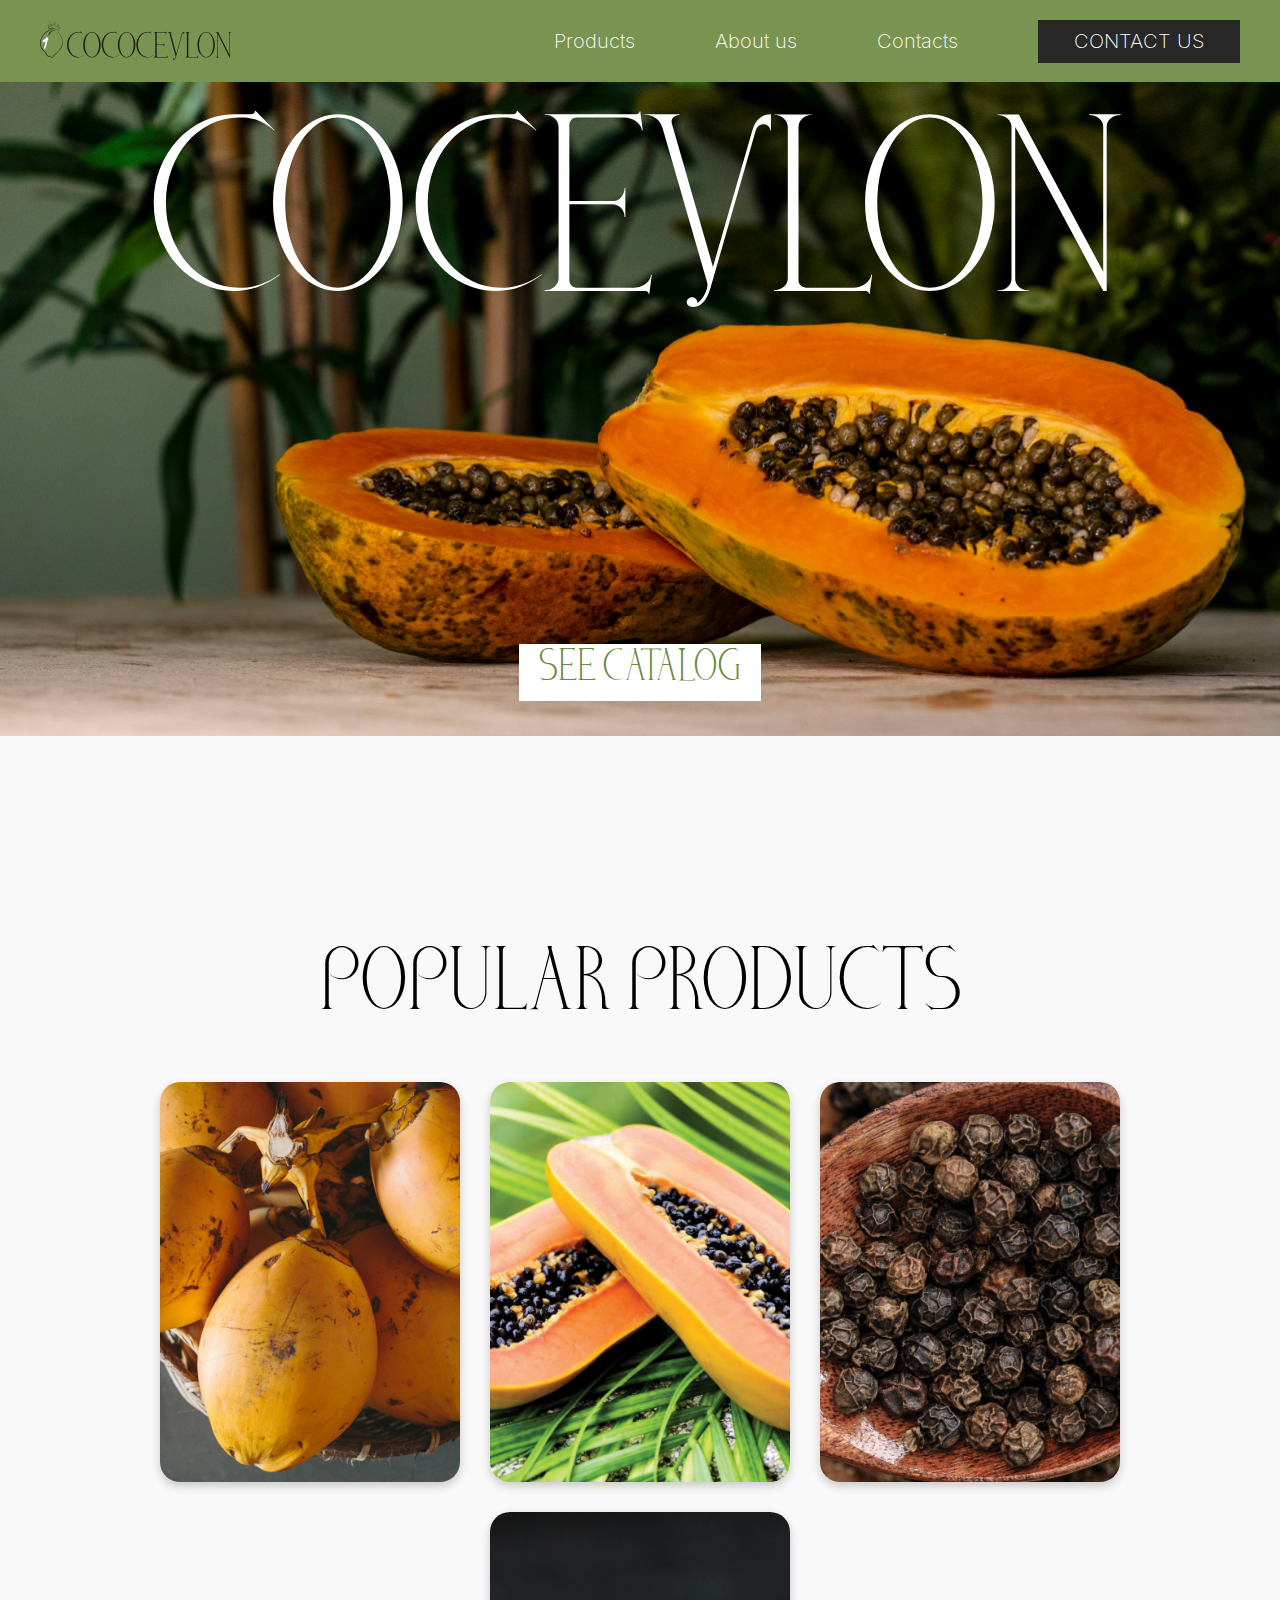
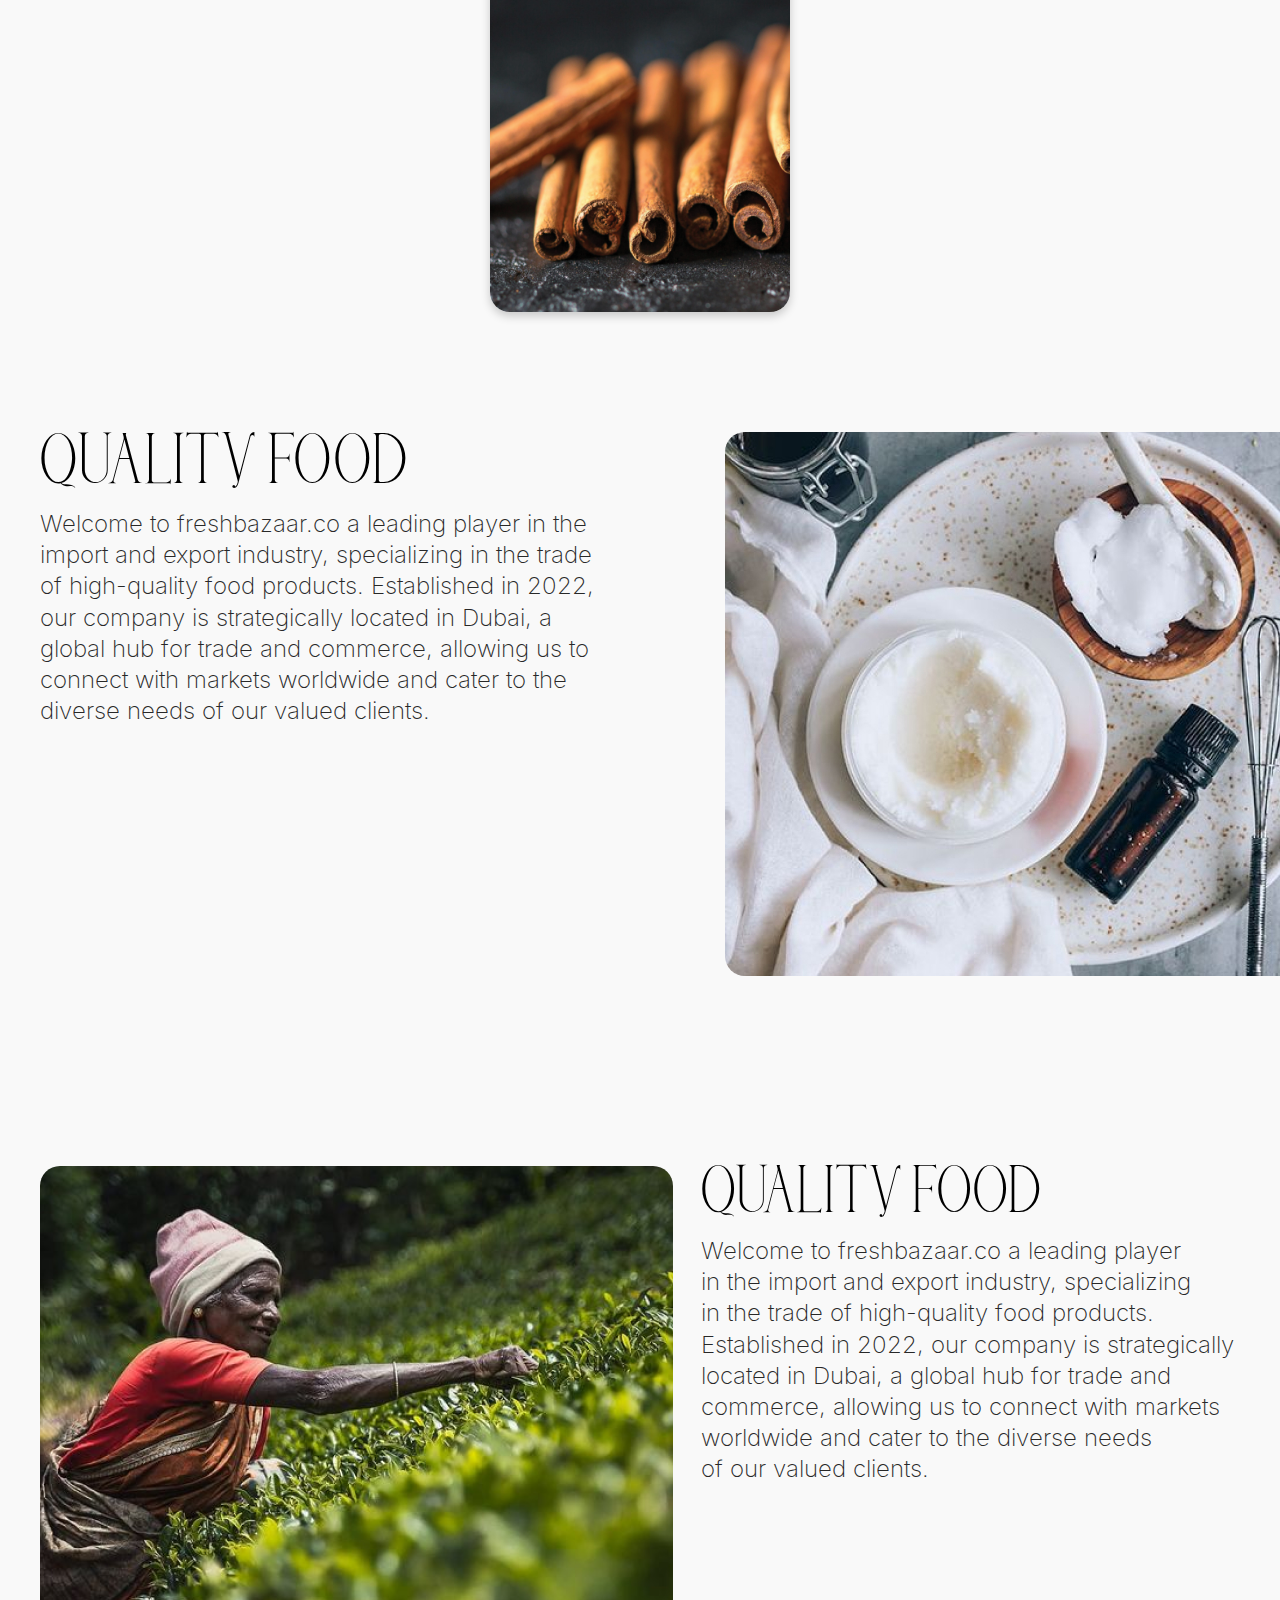
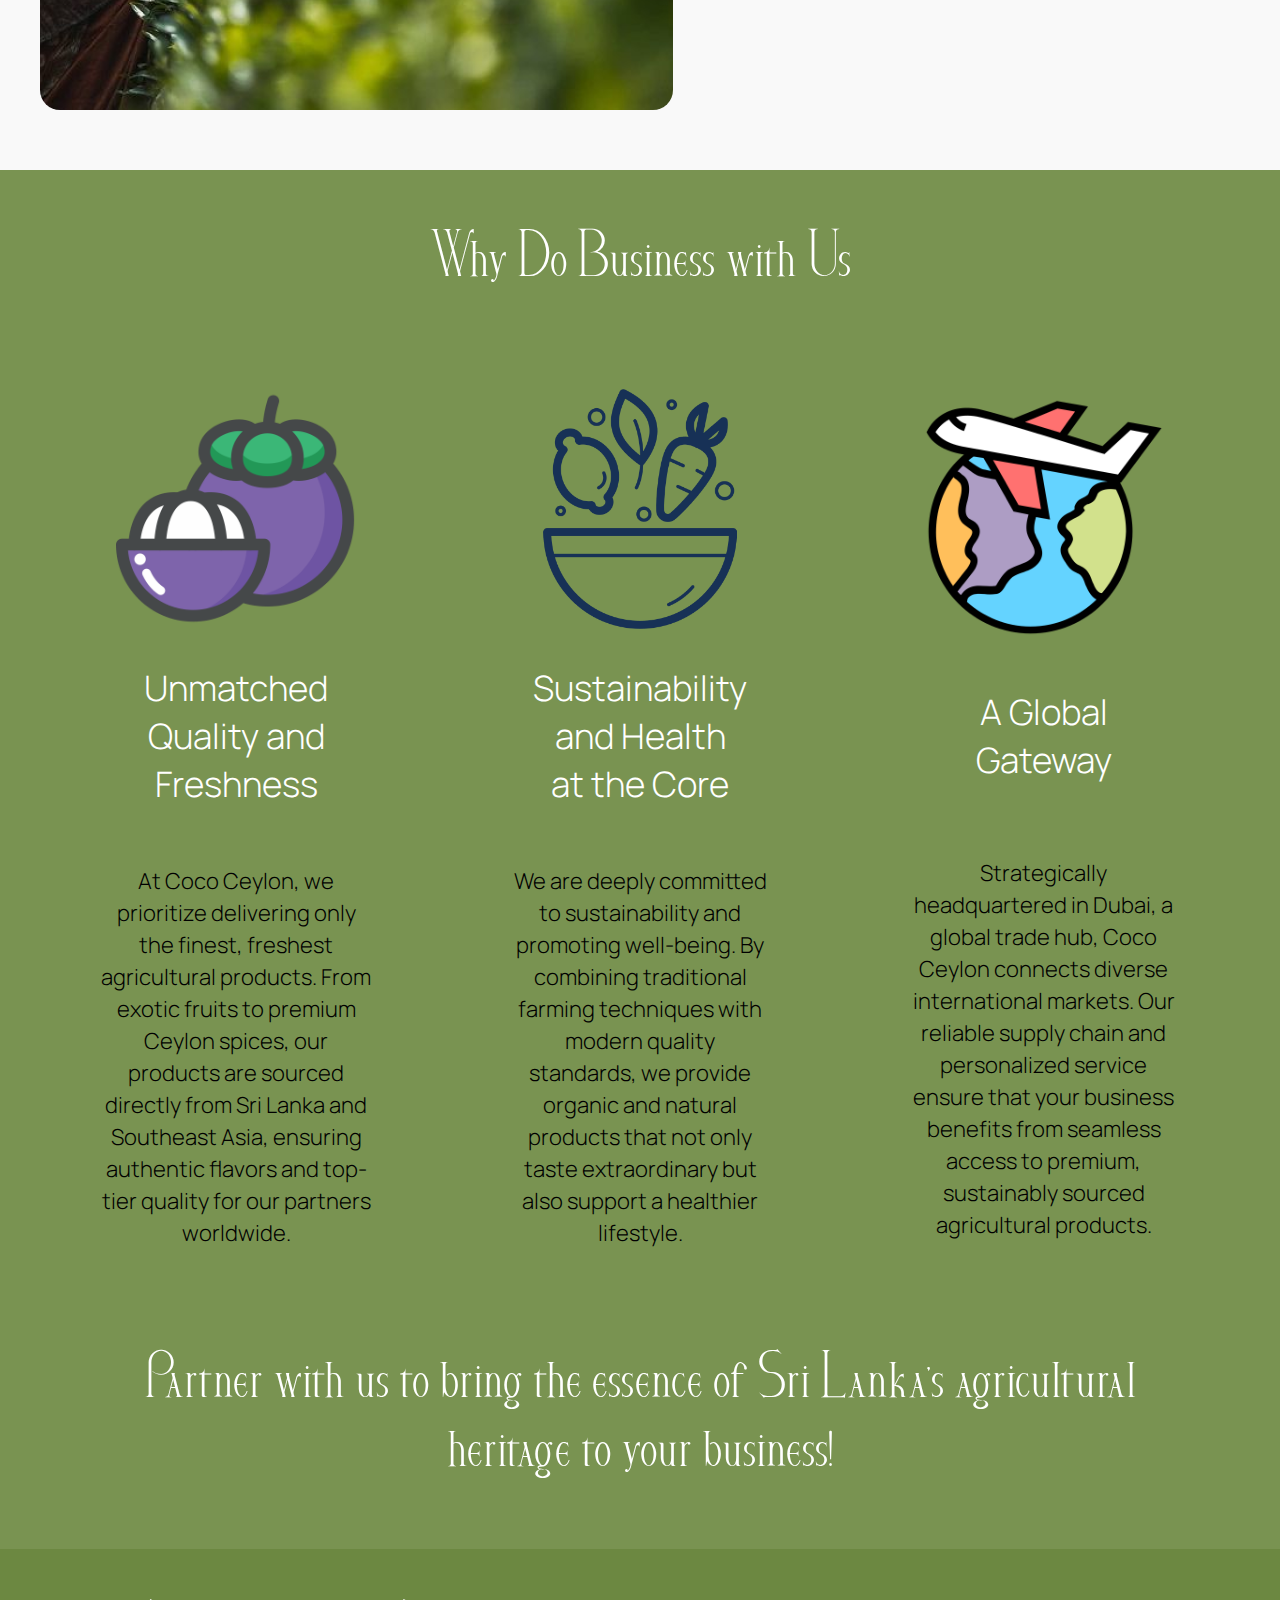
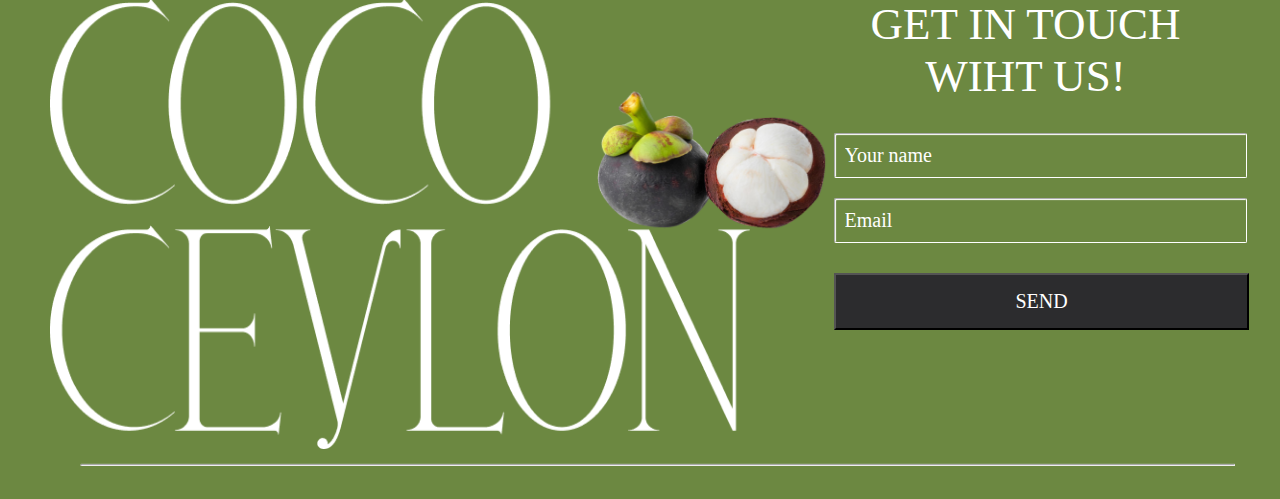
<file: index.html>
<!DOCTYPE html>
<html lang="en">
  <head>
    <meta charset="UTF-8" />
    <meta name="viewport" content="width=device-width, initial-scale=1.0" />
    <title>Coco Ceylon</title>
    <link rel="stylesheet" href="assets/styles/normalize.css" />
    <link rel="stylesheet" href="assets/styles/style.css" />
    <link rel="stylesheet" href="assets/styles/adaptive.css" />
    <link rel="shortcut icon" href="assets/images/coco-favicon.png" />
    <!-- <link rel="stylesheet" href="/assets/styles/Manrope-Light.ttf"> -->
  </head>
  <body>
    <!-- Начало части Юли -->
    <header>
      <div class="menu">
        <!-- Логотип -->
          <img
            class="img_logo"
            src="assets/icon/coco_logo.svg"
            alt="Logotype of the brand"
          />
        <!-- Меню навигации -->
        <nav class="navbar">
          <ul class="list">
            <li><a class="list_item item1" href="#">Products</a></li>
            <li>
              <a class="list_item item2" href="assets/pages/about-us.html"
                >About us</a
              >
            </li>
            <li><a class="list_item item3" href="#contacts">Contacts</a></li>
            <div class="burger_button_contacts">
              <button class="button_contacts">Contact us</button>
            </div>
            <div class="menu_button">
              <button class="button_contacts">
                <a class="button_link" href="#">Contact us</a>
              </button>
            </div>
          </ul>
          <!-- Всплывающее окно -->
          <div class="modal_wrapper">
            <div class="modal_form">
              <h2 class="title_modal">Drop us a line!</h2>
              <div class="input_form">
                <div class="form_input-wrapper">
                  <input class="input w-input" maxlength="256" name="Name" data-name="Name" placeholder="Your name" type="text" id="name" required="">
                </div>
                <div class="form_input-wrapper">
                  <input class="input w-input" maxlength="256" name="Email" data-name="Email" placeholder="Email" type="email" id="Email" required="">
                </div>
                <div class="form_input-wrapper">
                  <textarea placeholder="Message" maxlength="5000" id="field" name="field" data-name="Field" class="input w-input"></textarea>
                </div>
                <button class="wrapper_button"><a class="button_link" href="#">SEND</a></button>
              </div>
            </div>
          </div>
          <!-- Иконка бургер-меню -->
          <div class="nav_burger">
            <span></span>
          </div>
        </nav>
      </div>
    </header>
    <!-- Конец части Юли -->

    <main>
        <!-- Начало части Светы   -->
        <div class="main_picture">
          <div class="main_picture1">
            <img class="logo_name" src="assets/icon/logotype.svg" alt="Логотип" />
          </div>
          <div class="main_picture2">
            <a
              href="assets/pages/Каталог Coco Ceylon_WEB (1).pdf"
              class="button_catalog"
              >SEE CATALOG</a
            >
          </div>
        </div>
    </main>
    
<!-- Конец части Светы -->

<!-- блок Нади -->
    <div>
        <section class="interactive-gallery">
            <h2 class="pop-products">POPULAR PRODUCTS</h2>
            <div class="gallery-container">
                <div class="gallery-item">
                    <img src="/assets/image/king-coconut.png" alt="King Coconut">
                    <p>King Coconut</p>
                </div>
                <div class="gallery-item">
                    <img src="/assets/image/red-rapaya.png" alt="Red Papaya">
                    <p>Red Papaya</p>
                </div>
                <div class="gallery-item">
                    <img src="/assets/image/black-pepper.png" alt="Black Pepper">
                    <p>Black Pepper</p>
                </div>
                <!-- <div class="gallery-item">
                    <img src="/assets/image/turmeric.png" alt="Turmeric">
                    <p>Turmeric</p>
                </div> -->
                <div class="gallery-item">
                    <img src="/assets/image/cinnamon.png" alt="Cinnamon">
                    <p>Cinnamon</p>
                </div>
            </div>
        </section>
    </div>

    <!-- конец блока Нади -->

      <!-- Начало части Насти -->
      <div class="frame_84">
        <div class="frame_83">
          <div class="text_box_01">Quality Food</div>
          <div class="text_box_02">Welcome to freshbazaar.co a 
          leading player in the import and export industry, 
          specializing in the trade of high-quality food 
          products. Established in 2022, our company is 
          strategically located in Dubai, a global hub 
          for trade and commerce, allowing us to connect 
          with markets worldwide and cater to the diverse 
          needs of our valued clients.</div>
        </div>
        <div class="rectangle_92">
          <img class="coco" src="assets/images/coco_image.jpg" alt="coconut picture" width="675px" height="544px">
        </div>
        </div>
    <!-- Конец части Насти -->
<!-- начало части лены -->
<div class="container-5">
  <img class="woman"  src="/assets/images/woman.png" alt="foto woman ">
  <div class="text">
  <div class="quality-food">QUALITY FOOD</div>
      <div class="welcome">Welcome to freshbazaar.co a leading player <br> 
          in the import and export industry, specializing <br>
          in the trade of high-quality food products. Established in 2022, our company is strategically located in Dubai, a global hub for trade and commerce, allowing us to connect with markets worldwide and cater to the diverse needs 
          <br> of our valued clients.</div>
      </div>
</div>
<!-- конец части лена 5 -->
    <!-- Начало части Вики -->
    <div class="cooperate">
      <h2 class="title_cooperate">Why Do Business with Us</h2>
      <div class="reason_container"> 
          <aside class="reason reason_1">
              <img src="./assets/icon/fruit.png" alt="Картинка причины Непревзойденное качество и свежесть">
              <h3>Unmatched<br> Quality and Freshness</h3>
              <div class="overlay_1">
                  <p class="text_reason">At Coco Ceylon, we prioritize
                  delivering only the finest, freshest agricultural products. From exotic fruits to premium Ceylon spices, our products are sourced directly from Sri Lanka and Southeast Asia, ensuring authentic flavors and top-tier quality for our partners worldwide.</p>
              </div>
          </aside>
          <aside class="reason" class="reason_2">
              <img src="./assets/icon/vegetables.png" alt=" Картинка причины устойчивое развитие и здоровье">
              <h3>Sustainability and Health<br> at the Core</h3>
              <div class="overlay_2">
                  <p class="text_reason">We are deeply committed to
                  sustainability and promoting well-being. By combining traditional farming techniques with modern quality standards, we provide organic and natural products that not only taste extraordinary but also support a healthier lifestyle.</p>
              </div>
          </aside>
          <aside class="reason" class="reason_3">
              <img src="./assets/icon/planet.png" alt="Картинка причины глобальный шлюз">
              <h3>A Global<br> Gateway</h3>
              <div class="overlay_3">
                  <p class="text_reason">Strategically headquartered in Dubai, a global trade hub, Coco   Ceylon connects diverse international markets. Our reliable supply   chain and personalized service ensure that your business benefits  from seamless access to premium, sustainably sourced agricultural products.</p>
              </div>
          </aside>
      </div>
      <span class="description_cooperate">Partner with us to bring the essence of Sri Lanka&#39;s agricultural heritage to your business!</span>
  </div>
<!-- Конец части Вики -->
    </main>
   <!-- начало блок 7 Елена М -->
    <footer id="contacts">
        <img src="assets/images/text_footer.png" alt="надпись" class="pic_1" width="700px"; height="450px">
        <img src="assets/images/fructs.png" alt="фрукты" class="pic_2" width="250px"; height="180px">
        
        <div class="form-container">
        <form action="#" method="post" target="blank">
            <fildset>
                <ul>
                    <legend class="form-container_title" >GET IN TOUCH WIHT US!</legend>
                    <div>
                        <label for="name"></label>
                        <input type="text" name="name" placeholder="Your name" id="name" class="form-container_name" required>
                        </div>
                        <div>
                        <label for="userEmail"></label>
                        <input type="email" placeholder="Email" id="userEmail" class="form-container_email"/>
                        </div>
                </ul>
                    <div>
                    <button type="submit"class="form-container_button">SEND</button>
                    </div>
            </fildset>
        </form>
        </div>
        <hr class="hr-line">
    </footer>
<!-- конец блок 7 Елена М  -->
    
    <script>
      document
        .querySelector(".nav_burger")
        .addEventListener("click", function () {
          this.classList.toggle("active");
          document.querySelector(".list").classList.toggle("open");
        });
      document
        .querySelector(".button_link")
        .addEventListener("click", function () {
          this.classList.toggle("active");
          document.querySelector(".modal_wrapper").classList.toggle("open");
        });
    </script>
  </body>
</html>
</file>
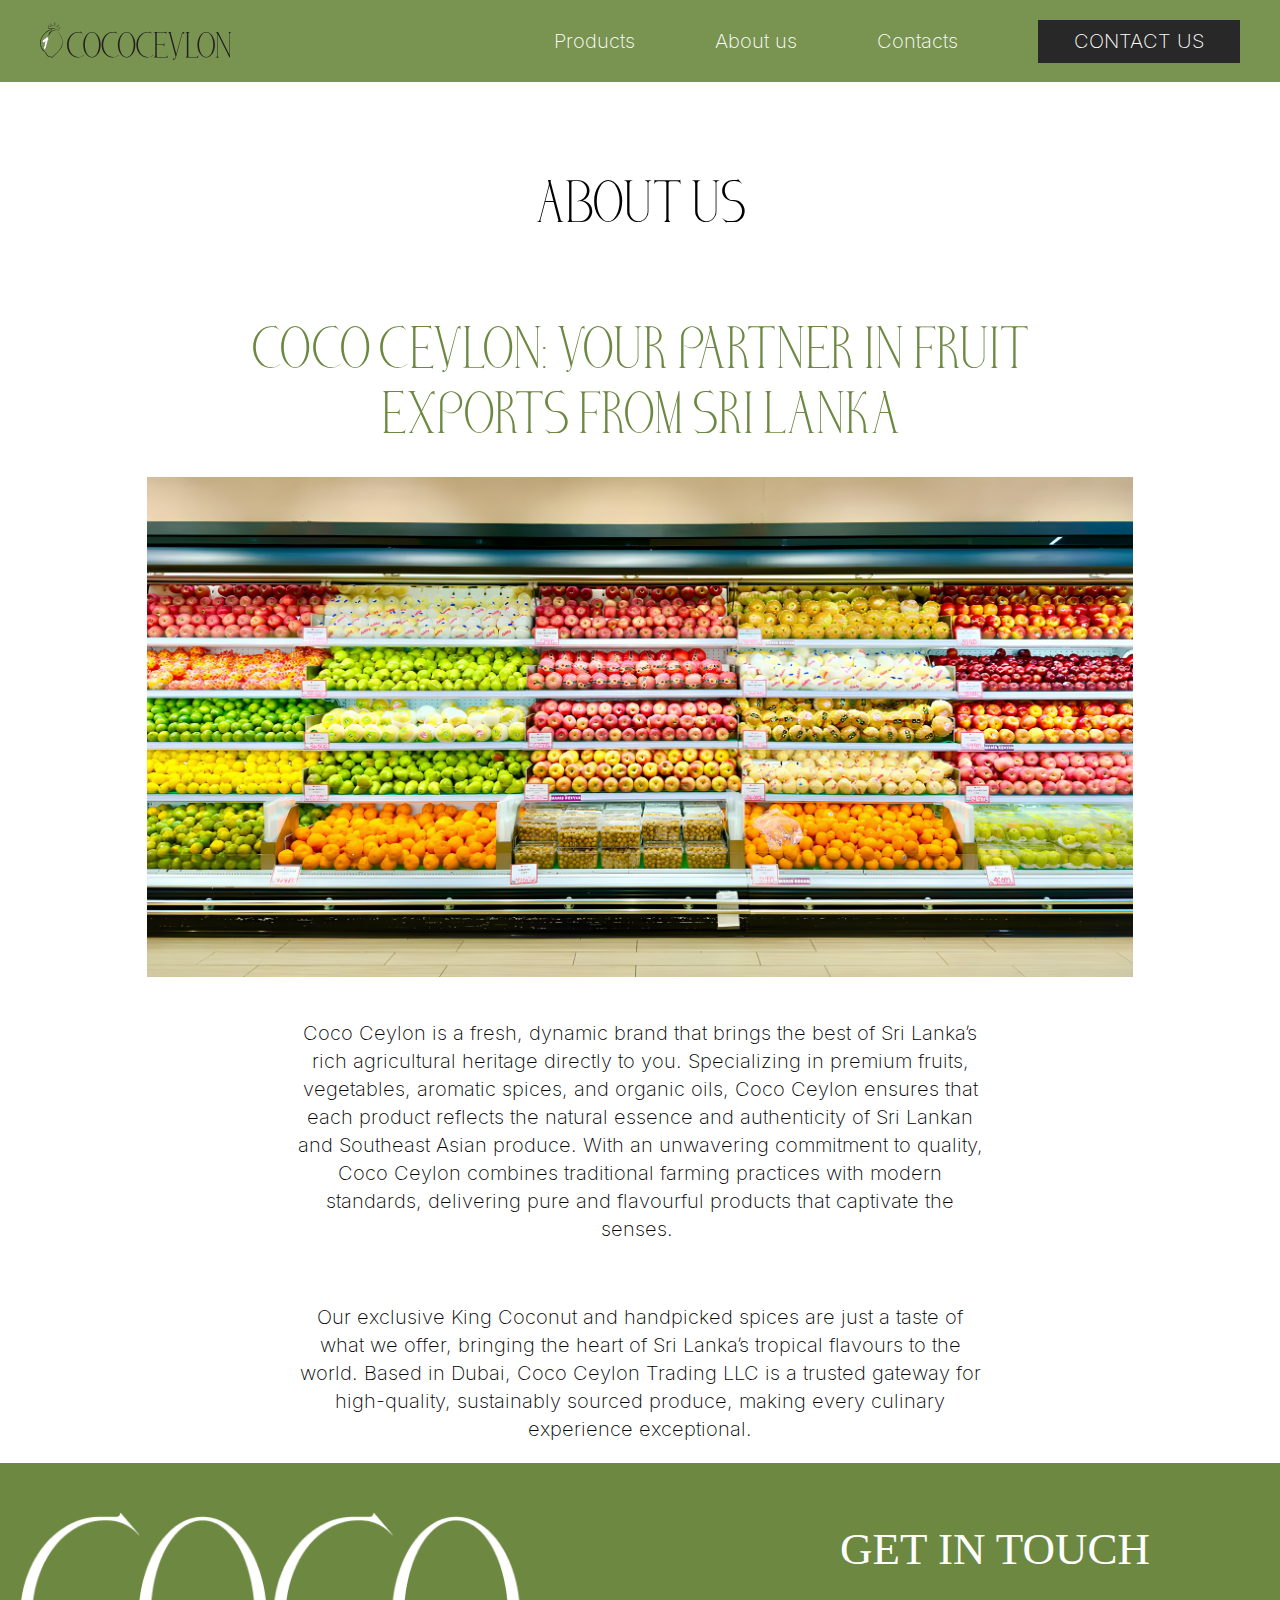
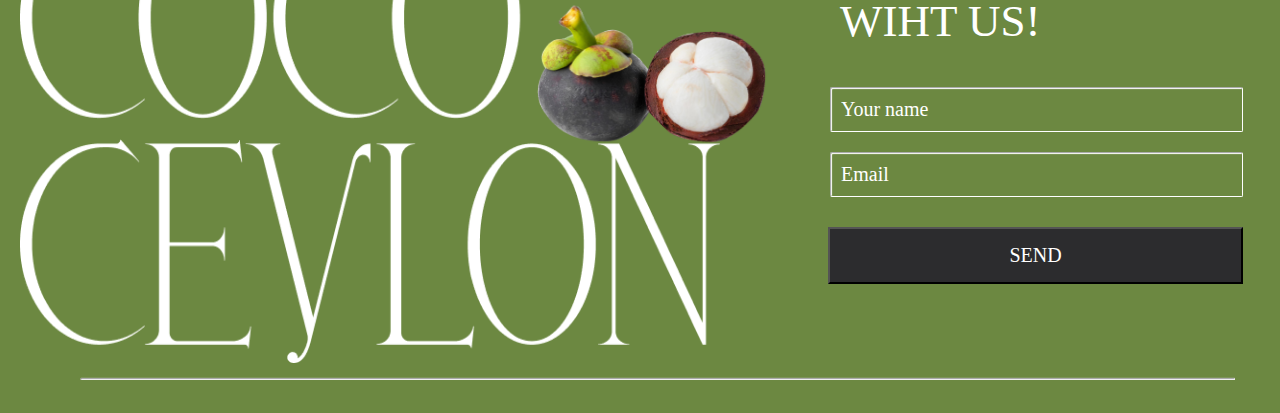
<file: assets/pages/about-us.html>
<!DOCTYPE html>
<html lang="ru">
  <head>
    <meta charset="UTF-8" />
    <meta name="viewport" content="width=device-width, initial-scale=1.0" />
    <title>About Us</title>
    <link rel="stylesheet" href="style/normalize.css" />
    <link rel="stylesheet" href="style/adaptive.css" />
    <link rel="stylesheet" href="style/style-about-us.css" />
    <link rel="shortcut icon" href="assets-about-us/img/coco-favicon.png" />
  </head>
  <body>
    <!-- Начало части Юли -->
    <header>
      <div class="menu">
        <!-- Логотип -->
        <img
          class="img_logo"
          src="assets-about-us/icon/coco_logo.svg"
          alt="Logotype of the brand"
        >
        <!-- Меню навигации -->
        <nav class="navbar">
          <ul class="list">
            <li><a class="list_item item1" href="#">Products</a></li>
            <li>
              <a class="list_item item2" href="about-us.html">About us</a>
            </li>
            <li><a class="list_item item3" href="#contacts">Contacts</a></li>
            <div class="burger_button_contacts">
              <button class="button_contacts">Contact us</button>
            </div>
            <div class="menu_button">
              <button class="button_contacts">
                <a class="button_link" href="#">Contact us</a>
              </button>
            </div>
          </ul>
          <!-- Всплывающее окно -->
          <div class="modal_wrapper">
            <div class="modal_form">
              <h2 class="title_modal">Drop us a line!</h2>
              <div class="input_form">
                <div class="form_input-wrapper">
                  <input
                    class="input w-input"
                    maxlength="256"
                    name="Name"
                    data-name="Name"
                    placeholder="Your name"
                    type="text"
                    id="name"
                    required=""
                  />
                </div>
                <div class="form_input-wrapper">
                  <input
                    class="input w-input"
                    maxlength="256"
                    name="Email"
                    data-name="Email"
                    placeholder="Email"
                    type="email"
                    id="Email"
                    required=""
                  />
                </div>
                <div class="form_input-wrapper">
                  <textarea
                    placeholder="Message"
                    maxlength="5000"
                    id="field"
                    name="field"
                    data-name="Field"
                    class="input w-input"
                  ></textarea>
                </div>
                <button class="wrapper_button">
                  <a class="button_link" href="#">SEND</a>
                </button>
              </div>
            </div>
          </div>
          <!-- Иконка бургер-меню -->
          <div class="nav_burger">
            <span></span>
          </div>
        </nav>
      </div>
    </header>
    <!-- Конец части Юли -->

    <main>
      <section>
        <h1 class="h1-about-us">ABOUT US</h1>
        <h2 class="h2-about-us">
          Coco Ceylon: Your Partner in Fruit <br />Exports from Sri Lanka
        </h2>
      </section>
      <article class="article-about-us">
        <img
          class="pic-about-us"
          src="assets-about-us/img/fruit.jpg"
          alt="photo of fruit in supermarket"
        />
        <section class="p1-about-us">
          <p>
            Coco Ceylon is a fresh, dynamic brand that brings the best of Sri
            Lanka’s rich agricultural heritage directly to you. Specializing in
            premium fruits, vegetables, aromatic spices, and organic oils, Coco
            Ceylon ensures that each product reflects the natural essence and
            authenticity of Sri Lankan and Southeast Asian produce. With an
            unwavering commitment to quality, Coco Ceylon combines traditional
            farming practices with modern standards, delivering pure and
            flavourful products that captivate the senses. ‍
          </p>
        </section>
        <section class="p2-about-us">
          <p>
            Our exclusive King Coconut and handpicked spices are just a taste of
            what we offer, bringing the heart of Sri Lanka’s tropical flavours
            to the world. Based in Dubai, Coco Ceylon Trading LLC is a trusted
            gateway for high-quality, sustainably sourced produce, making every
            culinary experience exceptional.
          </p>
        </section>
      </article>
    </main>
    <!-- начало блок 7 Елена М -->
    <footer>
      <img
        src="assets-about-us/img/text_footer.png"
        alt="надпись"
        class="pic_1"
        width="700px"
        ;
        height="450px"
      />
      <img
        src="assets-about-us/img/fructs.png"
        alt="фрукты"
        class="pic_2"
        width="250px"
        ;
        height="180px"
      />

      <div class="form-container">
        <form action="#" method="post" target="blank">
          <fildset>
            <ul>
              <legend class="form-container_title">
                GET IN TOUCH WIHT US!
              </legend>
              <div>
                <label for="name"></label>
                <input
                  type="text"
                  name="name"
                  placeholder="Your name"
                  id="name"
                  class="form-container_name"
                  required
                />
              </div>
              <div>
                <label for="userEmail"></label>
                <input
                  type="email"
                  placeholder="Email"
                  id="userEmail"
                  class="form-container_email"
                />
              </div>
            </ul>
            <div>
              <button type="submit" class="form-container_button">SEND</button>
            </div>
          </fildset>
        </form>
      </div>
      <hr class="hr-line" />
    </footer>
    <script>
      document
        .querySelector(".nav_burger")
        .addEventListener("click", function () {
          this.classList.toggle("active");
          document.querySelector(".list").classList.toggle("open");
        });
      document
        .querySelector(".button_link")
        .addEventListener("click", function () {
          this.classList.toggle("active");
          document.querySelector(".modal_wrapper").classList.toggle("open");
        });
    </script>
  </body>
</html>
</file>
<file: assets/styles/style.css>
html {
    font-size: 20px;
}

@font-face {
    font-family: "Arina";
    src: url(//assets/fonts/arina.ttf);
    font-weight: 400;
}

@font-face {
    font-family: "Inter";
    src: url(/assets/pages/assets-about-us/fonts/Inter-ExtraLight.ttf);
    font-weight: 400;
}

body {
    margin: 0;
    min-width: 300px;
}

/* Начало части Юли */

header {
    width: 100%;
}
.menu {
    padding: 5px 40px;
    margin: 0;
    display: flex;
    flex-direction: row;
    flex-wrap: nowrap;
    justify-content: space-between;
    align-items: center;
    width: 100%;
    background-color: #799351;
}

.img_logo {
    width: 15%;
}

.list {
    padding: 0;
    margin: 15px 0;
    display: flex;
    flex-direction: row;
    align-items: center;
    font-size: 1rem;
    font-family: "Inter", sans-serif;
    font-weight: 400;
    line-height: 26px;
    word-wrap: break-word;
    text-align: center;
    list-style-type: none;
}

.list_item {
    color: #ffffff;
    text-decoration: none;
}

.menu_button {
    padding-right: 40px;
    margin-right: 40px;
    min-width: 80px;
    height: 42px;
    font-size: 1rem;
    font-family: "Inter", sans-serif;
    font-weight: 300;
    text-decoration: none;
    text-align: center;
}

.button_contacts {
    padding: 10px 36px;
    border: 0;
    background-color: #282828;
    text-transform: uppercase;
}

.button_contacts:hover {
    background-color: #282828de;
}

.button_link {
    text-decoration: none;
    color: #ffffff;
}

.burger_button_contacts {
    display: none;
}

.list_item {
    margin-right: 80px;
}

.list_item:hover {
    text-decoration: underline;
}

.open {
    display: flex !important;
}

.nav_burger {
    display: none;
}

.modal_wrapper {
    display: none;
}

.modal_wrapper.open {
    margin: 100px 0 0 450px;
    padding: 30px 110px 114px;
    position: fixed;
    top: 0;
    left: 0;
    background-color: #fff;
    z-index: 1;
    display: flex;
    justify-content: center;
    align-items: center;
}

.modal_form {
    grid-column-gap: 1rem;
    grid-row-gap: 1rem;
    justify-content: center;
    width: 100%;
    display: flex;
    flex-direction: column;
    padding: 20px 0;
}

.title_modal {
    margin: 0;
    color: #799351;
    text-transform: uppercase;
    font-family: Inter, sans-serif;
    font-size: 2.5rem;
    font-weight: 300;
    line-height: 120%;
}

.input_form {
    grid-column-gap: 1rem;
    grid-row-gap: 1rem;
    flex-flow: column;
    display: flex;
}

.wrapper_button {
    text-align: center;
    min-width: 160px;
    height: 58px;
    padding: 10px;
    font-family: "Arina", sans-serif;
    font-size: 1.5rem;
    font-weight: 400;
    line-height: 44px;
    transition: background-color .2s, color .2s;
    background-color: black;
    color: #FFFFFF;
}

.wrapper_button:hover {
    background-color: #282828e4;
}

.input {
    border: 1px solid #799351;
    color: black;
    border-radius: 0;
    width: 95%;
    margin-bottom: 0;
    padding: 10px;
    font-size: 1rem;
    line-height: 1rem;
    transition: padding .2s, border-width .2s, border-radius .2s, color .2s, background-color .2s, border-color .2s;
}

/* Конец части Юли */

/* Начало части Светы */
.main_picture{
    justify-content: space-between;
    display: flex;
    flex-direction: column;
    width: 100%;
    height:654px;
    margin:0px;
    background-image:url(/assets/image/debora-cardenas.png);
    background-position: center;
    background-repeat: no-repeat;
    background-size: cover;
    }

    .logo_name{
        width: 100%;
        height: 202px;
        }
        
    .button_catalog{
        display: flex;
        justify-content: center;
        align-items: center;
        background: #FFFFFF;
        border-style: none;
        color: #6C8841;
        font-family: "Arina", sans-serif;
        font-size: 2rem;
        font-weight: 400;
        line-height: 47px;
        font-style: normal;
        text-decoration: none;
        text-align: center;
        cursor: pointer;
        padding:5px 20px;
        }
    
        .main_picture1{
            display: flex;
            justify-content: center;
            padding-top:29px;
        }

        .main_picture2{
            display: flex;
            justify-content: center;
            align-items: center;
            padding-bottom:35px;
        }

        .button_catalog:hover{
            border: 2px solid #141414;;
        }
        
        .button_catalog:focus{
            background-color:rgba(43, 36, 36, 0.5);
        }
         /* Конец части Светы */
    
/* блок Нади */

body {
    text-align: center;
    background-color: #f9f9f9;
    margin: 0;
    padding: 0;
}

.pop-products {
    margin-top: 50px;
    margin-bottom: 50px;
    font-family: Arina, sans-serif;
    font-size: 4rem;
    font-weight: 400;
    line-height: 76px;
}

.interactive-gallery {
    max-width: 1400px;
    margin: 0 auto;
    padding: 20px;
    margin-top: 150px;
    margin-bottom: 100px;
}

.gallery-container {
    display: flex;
    justify-content: center;
    gap: 30px;
    flex-wrap: wrap;
}

.gallery-item {
    position: relative;
    width: 300px;
    height: 400px;
    overflow: hidden;
    border-radius: 20px;
    box-shadow: 0 4px 10px rgba(0, 0, 0, 0.2);
    transition: transform 0.3s ease, box-shadow 0.3s ease;
}

.gallery-item img {
    width: 100%;
    height: 100%;
    object-fit: cover;
    transition: transform 0.3s ease;
}

.gallery-item:hover {
    transform: scale(1.1);
    box-shadow: 0 8px 20px rgba(0, 0, 0, 0.3);
}

.gallery-item:hover img {
    transform: scale(1.2);
}

.gallery-item p {
    position: absolute;
    bottom: 10px;
    left: 50%;
    transform: translateX(-50%);
    background: rgba(0, 0, 0, 0.6);
    color: white;
    padding: 8px 15px;
    border-radius: 10px;
    font-size: 1.2rem;
    opacity: 0;
    transition: opacity 0.3s ease;
}

.gallery-item:hover p {
    opacity: 1;
}

/* конец блока Нади */

  /* начало блок 7 Елена М */

footer{
position: relative;
background-color: #6c8841;
width: 100%;
height: 550px;
}
.pic_1{
margin-left: 20px;
margin-top: 50px;
}
.pic_2{
position: absolute;
left: 585px;
top: 120px;
}
.hr-line{
top: 92%;
position: absolute;
transform: translate(7%, -50%);
background-color: white;
height: 0.2px;
width: 90%;
}
.form-container_title{
    font-size: 45px ;
    color: white;
}
.form-container{
    display: flex;
    float: right;
    width: 500px;
    margin-top: 20px;
    margin-right: 0px;
}
.form-container_title,.form-container_name, .form-container_email {
    width: 85%;
    padding: 10px;
    margin:  10px;
}
.form-container_name, .form-container_email {
    background-color: #6c8841;
    border-color: white;
    border-radius: 2px;
    border-width: 1px;
    box-shadow: inset 1px 1px 1px  white;
    margin-right: 30px;
}
::placeholder{
color: white;
border: 0,5px #ffffff;
}
.form-container_button{
    background-color: rgb(44, 44, 46) ;
    color: white;
    padding: 15px;
    margin-left: 23px;
    width: 83%;
}
 /* конец блок 7 Елена М */

/* Начало части Вики */

@font-face{
    src: url(./Arina.ttf);
    font-family: 'Arina';
}

@font-face{
    src: url(./Manrope-Light.ttf);
    font-family: 'Manrope';
}

.cooperate{
    background-color: #799351;
    width: 100%;
    text-align: center;
}

.cooperate>h2{
    margin: 1em 2em 1.5em 2em;
    padding-top: 1em;
    font-family: 'Arina', sans-serif;
    font-weight: 400;
    font-size: 3rem;
    color: white;
    text-align: center;
}

.reason_container{
    margin: 0 5em 1em 5em;
    display: flex;
    flex-wrap: nowrap;
    gap: 7em;
}

.reason{
    display: grid;
    grid-template-columns: 1, 1fr;
    grid-template-rows: 3(2fr,1.5fr,3fr);
    align-items: center;
    justify-items: center;
    transition: 1.5s ease;
}

.reason>img{
    width: 12em;
}

.text_reason{
    font-family: 'Manrope';
    font-size: 22px;
    line-height: 32px;
    text-align: center;
}


.reason>h3{
    font-family: 'Manrope';
    font-weight: lighter;
    font-size: 35px;
    line-height: 48px;
    color: white;
}

.cooperate>span{
    margin: 0.5em 2em 1em 2em;
    padding-top: 0.5em;
    color: white;
    text-align: center;
    font-family: 'Arina';
    font-size: 3rem;
    display:inline-block;
}

/* Анимация */
.reason:hover {
    cursor: pointer; 
    transform: scale(1.1);
    transition: 1.5s ease;
}

/* Конец части Вики */

/* Начало части Насти */
.frame_84 {
    display: flex;
    width: 1360px;
    height: 544px;
    flex-shrink: 0;
    margin-top: 78px;
    margin-right: 40px;
    margin-bottom: 190px;
    margin-left: 40px;
}
.frame_83 {
    display: flex;
    flex-direction: column;
    margin-bottom: 204px;
}
.text_box_01 {
    width: 100%;
    height: 76px;
    align-self: stretch;
    color: #000;
    font-family: Arina;
    font-size: 64px;
    font-style: normal;
    font-weight: 400;
    line-height: normal;
    text-transform: uppercase;
    order: 1;
    text-align: left;
}
.text_box_02 {
    width: 100%;
    height: 248px;
    align-self: stretch;
    color: #282828;
    font-family: Inter;
    font-size: 24px;
    font-style: normal;
    font-weight: 400;
    line-height: 130%; /* 31.2px */
    order: 2;
    text-align: left;
}
.rectangle_92 {
    align-self: flex-end;
    margin-left: 124px;
    width: 675px;
    height: 544px;
    flex-shrink: 0;
    order: 3;
}
.coco {
    border-radius: 20px;
}
/* Конец части Насти */
/* начало части лена изумруд */
.container-5{
    display: flex;
    padding-left: 40px;
    }

.woman{
width: 100%;
height: 544px;
position: relative;
left: 0px;
top: 0px;
border-radius: 20px;
}
.quality-food{
    color: #000000;
    text-align: left;
    font-family: "Arina", sans-serif;
    font-size: 3rem;
    font-weight: 400;
    text-transform: uppercase;
    align-self: stretch;

}
.welcome{
color: #282828;
text-align: left;
font-family: "Inter";
font-size: 1.2rem;
line-height: 130%;
font-weight: 400;
position: relative;
width: 576px;
height: 264px;
}
.text{
align-content: flex-start;
padding: 0 114px 0 28px;
gap: 16px;
width: 100%;
position: relative;

}
/* конец блок 5 Елена изумруд */
</file>
<file: assets/styles/adaptive.css>
@media screen and (max-width: 500px){
    
    /* Область 1 */
    
    .menu {
        padding: 20px 0;
        margin: 0;
        display: flex;
        justify-content: space-around;
    }

    .logo {
        padding: 0;
    }

    .img_logo {
        padding: 0;
        width: 40%;
    }

    .list {
        display: none;
    }

    .menu_button {
        display: none;
    }

    .nav_burger {
        margin: 0;
        display: flex;
        position: relative;
        z-index: 50;
        align-items: center;
        justify-content: flex-end;
        width: 30px;
        height: 18px;
    }

    .nav_burger span {
        height: 2px;
        width: 80%;
        transform: scale(1);
        background-color: #ffffff;
    }

    .nav_burger::before {
        content: '';
        position: absolute;
        height: 2px;
        width: 80%;
        background-color: #ffffff;
        transition: all 0.3s ease 0s;
    }

    .nav_burger::after {
        content: '';
        position: absolute;
        height: 2px;
        width: 80%;
        background-color: #ffffff;
        transition: all 0.3s ease 0s;
    }

    .nav_burger::before { top: 0 }

    .nav_burger::after { bottom: 0 }

    .nav_burger.active::before {
        top: 50%;
        transform: translateY(-50%);
        transform: rotate(45deg);
    }

    .nav_burger.active::after {
        top: 50%;
        transform: translateY(-50%);
        transform: rotate(-45deg);
    }

    .nav_burger.active span {
        display: none;
    }

    .list.open {
        margin: 70px 0;
        padding: 70px 0;
        flex-direction: column;
        grid-row-gap: 3rem;
        position: fixed;
        height: 100%;
        width: 100%;
        top: 0;
        bottom: 0;
        right: 0;
        left: 0;
        z-index: 50;
        overflow-y: auto;
        background-color: #799351;
        font-size: 1.4rem;
        font-weight: 100;
        text-transform: uppercase;
    }

    .list-item {
        margin: 0;
    }

    /* Область 2 */

    .logo_name{
        width: 80%;
        max-height:202px;
    }
    
    /* Область 6 */

    .reason_container {
        display: flex;
        flex-wrap: wrap;
    }
}
@media screen and (max-width: 500px) {
    footer{
        height: 600px;
    }
    .pic_1{
        width: 300px;
        height: 150px;
    }
    .pic_2{
        width: 120px;
        height: 80px;
        left: 250px;
        top: 55px;
    }
    .form-container{
        width: 400px;
        float: left;
        margin-top: 5px;
    }
    .form-container_title{
        font-size: 30px;
    }
    .form-container_name, .form-container_email{
        margin-right: 0px;
    }
    .form-container_title,.form-container_name, .form-container_email {
        width: 75%;
        padding: 8px;
        margin:  6px;
    }
    .form-container_button{
        width: 72%;
        margin-left: 46px;
    }
    .hr-line{
        width: 90%;
    }
    /* Область 4 */
    .frame_84 {
        display: flex;
        flex-direction: column-reverse;
        width: 90%;
        height: 100%;
        margin: 10px;
    }
    .frame_83 {
        margin-bottom: 15px;
    }
    .text_box_01 {
        width: 90%;
        height: 60px;
        font-size: 1.5rem;
        font-weight: 100;
        margin-left: 20px;
        text-align: center;
    }
    .text_box_02 {
        font-size: 0.9rem;
        width: 85%;
        height: 248px;
        padding: 0;
        margin-left: 20px;
        margin-bottom: 10px;
        text-align: center;
    }
    .rectangle_92 {
        width: 360px;
        height: 340px;
        margin-left: 10px;
    }
    .coco {
        width: 300px;
        height: auto;
        background-repeat: no-repeat;
    }
}
@media screen and (max-width: 500px) {
    .container-5{
        display: flex;
        flex-direction: column;
        align-items: center;
        padding: 0;
        width: 100%;
    }
    .woman{
        width: 300px;
        height: 350px;
        padding: 0;
    }
    
    .text{
        display: flex;
        align-items: center;
        width: 100%;
        margin-top: 5px;
        flex-direction: column; 
        padding: 10px;
    }

    .quality-food{
        font-size: 1.5rem;
        padding: 20px;
        text-align: center;
    }
    
    .welcome {
        font-size: 0.9rem;
        width: 90%;
        padding: 0;
        text-align: center;
    }

    /* область 3 */

    .pop-products {
        font-size: 3rem;
    }

    /* конец области 3 */

    /* область 6 */

    .title_cooperate {
        font-size: 2rem;
    }

    .description_cooperate {
        font-size: 2rem;
    }

    /* конец области 6 */
}
</file>
<file: assets/pages/style/adaptive.css>
@media screen and (max-width: 500px){
    
    /* Область 1 */
    
    .menu {
        padding: 20px 40px;
        display: flex;
        justify-content: space-between;
    }

    .logo {
        padding: 0;
    }

    .img_logo {
        padding: 0;
        width: 90%;
    }

    .list {
        display: none;
    }

    .menu_button {
        display: none;
    }

    .nav_burger {
        margin: 0;
        display: flex;
        position: relative;
        z-index: 50;
        align-items: center;
        justify-content: flex-end;
        width: 30px;
        height: 18px;
    }

    .nav_burger span {
        height: 2px;
        width: 80%;
        transform: scale(1);
        background-color: #ffffff;
    }

    .nav_burger::before {
        content: '';
        position: absolute;
        height: 2px;
        width: 80%;
        background-color: #ffffff;
        transition: all 0.3s ease 0s;
    }

    .nav_burger::after {
        content: '';
        position: absolute;
        height: 2px;
        width: 80%;
        background-color: #ffffff;
        transition: all 0.3s ease 0s;
    }

    .nav_burger::before { top: 0 }

    .nav_burger::after { bottom: 0 }

    .nav_burger.active::before {
        top: 50%;
        transform: translateY(-50%);
        transform: rotate(45deg);
    }

    .nav_burger.active::after {
        top: 50%;
        transform: translateY(-50%);
        transform: rotate(-45deg);
    }

    .nav_burger.active span {
        display: none;
    }

    .list.open {
        margin: 70px 0;
        padding: 70px 0;
        flex-direction: column;
        grid-row-gap: 3rem;
        position: fixed;
        height: 100%;
        width: 100%;
        top: 0;
        bottom: 0;
        right: 0;
        left: 0;
        z-index: 50;
        overflow-y: auto;
        background-color: #799351;
        font-size: 2rem;
        font-weight: 100;
        text-transform: uppercase;
    }

    .list-item {
        margin: 0;
    }

    /* Область 6 */

    .reason_container {
        display: flex;
        flex-wrap: wrap;
    }
}
</file>
<file: assets/pages/style/style-about-us.css>
/* Начало части Вероники */

html {
  font-size: 20px;
}

@font-face {
  font-family: "Arina";
  src: url(/assets/pages/assets-about-us/fonts/arina.ttf);
  font-weight: 400;
}

@font-face {
  font-family: "Inter";
  src: url(/assets/pages/assets-about-us/fonts/Inter-ExtraLight.ttf);
  font-weight: 400;
}

body {
  margin: 0;
  background-color: #ffffff;
  min-width: 300px;
  line-height: 1.6;
}

main {
  padding-top: 80px; /* Учитываем высоту хедера */
}

.h1-about-us {
  align-self: stretch;
  font-weight: 400;
  text-align: center;
  font-size: 53px;
  font-family: "Arina", sans-serif;
  text-transform: uppercase;
  word-wrap: break-word;
  margin: 90px 0 70px;
  color: #000000;
  position: relative;
}

.h1-about-us::after {
  content: "";
  display: block;
  width: 90%;
  height: 0.07px;
  background-color: rgba(0, 0, 0, 0.3);
  margin: 0 auto 0;
}

.h2-about-us {
  font-family: "Arina", sans-serif;
  font-weight: 400;
  text-align: center;
  font-size: 53px;
  line-height: 65px;
  text-align: center;
  text-transform: uppercase;
  margin: 0 20px 20px;
  color: #6c8841;
}

.article-about-us {
  text-align: center;
  display: flex;
  flex-direction: column;
  align-items: center;
}

.pic-about-us {
  display: block;
  margin: 2px auto;
  max-width: 77%;
  height: auto;
}

.p1-about-us,
.p2-about-us {
  text-align: center;
  width: 54%;
  font-size: 20px;
  color: #000000;
  font-family: "Inter", sans-serif;
  font-weight: 300;
  line-height: 1.4;
}

.p1-about-us {
  margin: 20px 40px;
}

main section.p2-about-us {
  padding-top: 0;
}

/* Конец части Вероники */

/* Начало части Юли */

header {
  width: 100%;
}
.menu {
  padding: 5px 40px;
  margin: 0;
  display: flex;
  flex-direction: row;
  flex-wrap: nowrap;
  justify-content: space-between;
  align-items: center;
  width: 100%;
  background-color: #799351;
  z-index: 1000;
  /* добавила Вероника для фиксации хедера */
  position: fixed;
  top: 0;
}

.item2 {
  margin: 0;
}

.img_logo {
  width: 15%;
}

.list {
  padding: 0;
  margin: 15px 0;
  display: flex;
  flex-direction: row;
  align-items: center;
  font-size: 1rem;
  font-family: "Inter", sans-serif;
  font-weight: 300;
  line-height: 26px;
  word-wrap: break-word;
  text-align: center;
  list-style-type: none;
}

.list_item {
  color: #ffffff;
  text-decoration: none;
}

.menu_button {
  padding-right: 40px;
  margin-right: 40px;
  min-width: 80px;
  height: 42px;
  font-size: 1rem;
  font-family: "Inter", sans-serif;
  font-weight: 300;
  text-decoration: none;
  text-align: center;
}

.button_contacts {
  padding: 10px 36px;
  border: 0;
  background-color: #282828;
  text-transform: uppercase;
}

.button_contacts:hover {
  background-color: #282828de;
}

.button_link {
  text-decoration: none;
  color: #ffffff;
}

.burger_button_contacts {
  display: none;
}

.list_item {
  margin-right: 80px;
}

.list_item:hover {
  text-decoration: underline;
}

.open {
  display: flex !important;
}

.nav_burger {
  display: none;
}

.modal_wrapper {
  display: none;
}

.modal_wrapper.open {
  margin: 100px 0 0 450px;
  padding: 30px 110px 114px;
  position: fixed;
  top: 0;
  left: 0;
  background-color: #fff;
  z-index: 1;
  display: flex;
  justify-content: center;
  align-items: center;
}

.modal_form {
  grid-column-gap: 1rem;
  grid-row-gap: 1rem;
  justify-content: center;
  width: 100%;
  display: flex;
  flex-direction: column;
  padding: 20px 0;
}

.title_modal {
  margin: 0;
  color: #799351;
  text-transform: uppercase;
  font-family: Inter, sans-serif;
  font-size: 2.5rem;
  font-weight: 300;
  line-height: 120%;
}

.input_form {
  grid-column-gap: 1rem;
  grid-row-gap: 1rem;
  flex-flow: column;
  display: flex;
}

.wrapper_button {
  text-align: center;
  min-width: 160px;
  height: 58px;
  padding: 10px;
  font-family: "Arina", sans-serif;
  font-size: 1.5rem;
  font-weight: 400;
  line-height: 44px;
  transition: background-color 0.2s, color 0.2s;
  background-color: black;
  color: #ffffff;
}

.wrapper_button:hover {
  background-color: #282828e4;
}

.input {
  border: 1px solid #799351;
  color: black;
  border-radius: 0;
  width: 95%;
  margin-bottom: 0;
  padding: 10px;
  font-size: 1rem;
  line-height: 1rem;
  transition: padding 0.2s, border-width 0.2s, border-radius 0.2s, color 0.2s,
    background-color 0.2s, border-color 0.2s;
}

/* Конец части Юли */

/* начало блок 7 Елена М */

footer {
  position: relative;
  background-color: #6c8841;
  width: 100%;
  height: 550px;
}
.pic_1 {
  margin-left: 20px;
  margin-top: 50px;
}
.pic_2 {
  position: absolute;
  left: 525px;
  top: 120px;
}
.hr-line {
  top: 92%;
  position: absolute;
  transform: translate(7%, -50%);
  background-color: white;
  height: 0.2px;
  width: 90%;
}
.form-container_title {
  font-size: 45px;
  color: white;
}
.form-container {
  display: flex;
  float: right;
  width: 500px;
  margin-top: 20px;
  margin-right: 0px;
}
.form-container_title,
.form-container_name,
.form-container_email {
  width: 85%;
  padding: 10px;
  margin: 10px;
}
.form-container_name,
.form-container_email {
  background-color: #6c8841;
  border-color: white;
  border-radius: 2px;
  border-width: 1px;
  box-shadow: inset 1px 1px 1px white;
  margin-right: 30px;
}
::placeholder {
  color: white;
  border: 0, 5px #ffffff;
}
.form-container_button {
  background-color: rgb(44, 44, 46);
  color: white;
  padding: 15px;
  margin-left: 48px;
  width: 83%;
}
/* конец блок 7 Елена М */
</file>
